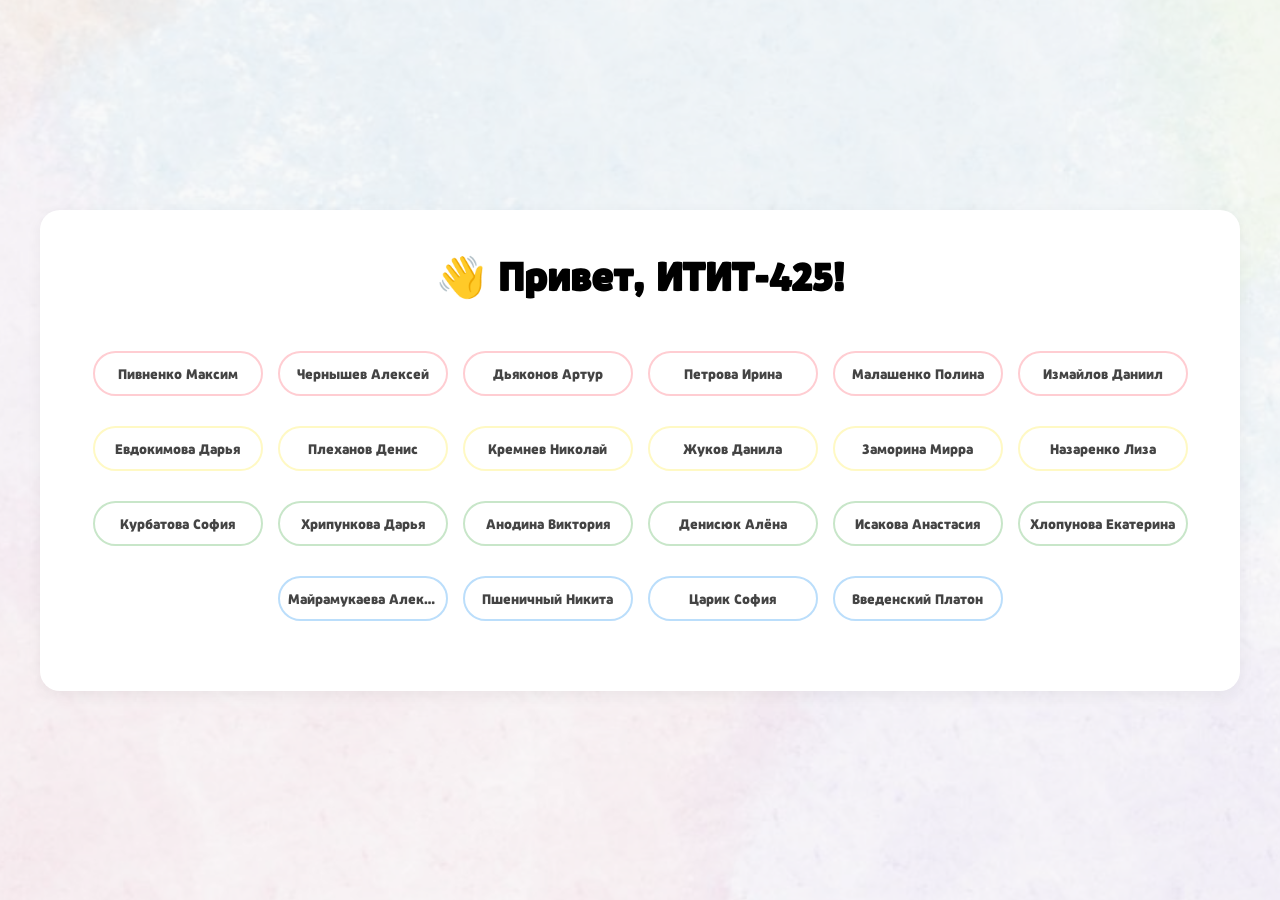
<file: index.html>
<!DOCTYPE html>
<html lang="ru">
<head>
	<title>Сайт группы ИТИТ-425</title>
	<meta charset="UTF-8">
	<meta name="viewport" content="width=device-width, initial-scale=1.0">
	<style>
		* {
			margin: 0;
			padding: 0;
			box-sizing: border-box;
		}

		@font-face {
			font-family: 'НашШрифт';
			src: url('font1.otf') format('truetype');
			font-weight: normal;
			font-style: normal;
			font-display: swap;
		}

		body {
			font-family: 'НашШрифт', 'Roboto', -apple-system, BlinkMacSystemFont, sans-serif;
			background: #f5f5f5;
			min-height: 100vh;
			display: flex;
			flex-direction: column;
			align-items: center;
			justify-content: center;
			padding: 20px;
		}
		body::before {
  			content: '';
  			position: fixed;
  			top: 0;
  			left: 0;
  			width: 100%;
  			height: 100%;
  			background-image: url('photo/fon.jpg');
  			background-size: cover;
  			background-position: center;
  			background-repeat: no-repeat;
  			transform: rotate(180deg) scale(1.1); 
  			opacity: 0.4; 
  			z-index: -1;
  			pointer-events: none;
		}

		.container {
			max-width: 1200px;
			width: 100%;
			background: white;
			padding: 40px 30px;
			border-radius: 20px;
			box-shadow: 0 5px 15px rgba(0,0,0,0.05);
			text-align: center;
		}

		h1 {
			color: #333;
			margin-bottom: 30px;
			font-size: 32px;
			font-weight: 500;
		}
		.greeting {
			margin-bottom: 50px;
			animation: fadeIn 1s ease;
			font-size: 40px;
  			font-weight: bold;
		}

		.wave {
			display: inline-block;
			animation: wave 2s infinite;
			font-size: 40px;
		}

		@keyframes wave {
			0%, 100% { transform: rotate(0deg); }
			25% { transform: rotate(15deg); }
			75% { transform: rotate(-10deg); }
		}

		@keyframes fadeIn {
			from { opacity: 0; transform: translateY(-20px); }
			to { opacity: 1; transform: translateY(0); }
		}


		/* Сетка для кнопок */
		.buttons-grid {
			display: flex;
			flex-wrap: wrap;
			justify-content: center;
			gap: 15px;
			margin: 20px 0 30px;
		}

		/* Стили для кнопок */
		.student-button {
			display: inline-block;
			width: 170px; 
			padding: 12px 8px;
			background: white;
			border: 2px solid #e0e0e0;
			border-radius: 30px;
			text-decoration: none;
			color: #444;
			font-size: 14px;
			text-align: center;
			transition: all 0.2s;
			white-space: nowrap;
			overflow: hidden;
			text-overflow: ellipsis; 
		}

		.student-button:hover {
			background: #f0f0f0;
			border-color: #ccc;
			transform: scale(1.02);
		}

		/* Раскраска для рядов (опционально) */
		.row-1 .student-button { border-color: #ffcdd2; }
		.row-2 .student-button { border-color: #fff9c4; }
		.row-3 .student-button { border-color: #c8e6c9; }
		.row-4 .student-button { border-color: #bbdefb; }

		.row-1 .student-button:hover { background: #ffebee; }
		.row-2 .student-button:hover { background: #fffde7; }
		.row-3 .student-button:hover { background: #e8f5e9; }
		.row-4 .student-button:hover { background: #e3f2fd; }

		/* Адаптивность */
		@media (max-width: 768px) {
			.student-button {
				width: 130px;
				font-size: 13px;
				padding: 10px 5px;
			}
		}

		@media (max-width: 600px) {
			.student-button {
				width: 100px;
				font-size: 12px;
				padding: 8px 4px;
			}
		}
	</style>
</head>
<body>
	<div class="container">
		<div class="greeting">
			<span class="wave">👋</span>
			<span>Привет, ИТИТ-425!</span>
		</div>

		<div class="buttons-grid row-1">
			<a href="pivnenko/pivnenko.html" class="student-button">Пивненко Максим</a>
			<a href="chernishev/chernishev.html" class="student-button">Чернышев Алексей</a>
			<a href="dyakonov/dyakonov.html" class="student-button">Дьяконов Артур</a>
			<a href="petrova/petrova.html" class="student-button">Петрова Ирина</a>
			<a href="malashenko/malashenko.html" class="student-button">Малашенко Полина</a>
			<a href="IZMAILOV/izmailov.html" class="student-button">Измайлов Даниил</a>
		</div>

		<div class="buttons-grid row-2">
			<a href="evdokimova/evdokimova.html" class="student-button">Евдокимова Дарья</a>
			<a href="plekhanov/pivnenko.html" class="student-button">Плеханов Денис</a>
			<a href="nikolay/nikolay.html" class="student-button">Кремнев Николай</a>
			<a href="Zhukov/zhukov (1).html" class="student-button">Жуков Данила</a>
			<a href="Zamorina/zamorina.html" class="student-button">Заморина Мирра</a>
			<a href="Nazarenko/Nazarenko.html" class="student-button">Назаренко Лиза</a>
		</div>

		<div class="buttons-grid row-3">
			<a href="kurbatova/kurbatova.html" class="student-button">Курбатова София</a>
			<a href="khripunkova/khripunkova.html" class="student-button">Хрипункова Дарья</a>
			<a href="anodina/anodina/anodina.html" class="student-button">Анодина Виктория</a>
			<a href="denisuk/denisuk.html" class="student-button">Денисюк Алёна</a>
			<a href="isakova/isakova.html" class="student-button">Исакова Анастасия</a>
			<a href="Hlopunova/pivnenko.html" class="student-button">Хлопунова Екатерина</a>
		</div>

		<div class="buttons-grid row-4">
			<a href="Mairamukayeva/Mairamukayeva.html" class="student-button">Майрамукаева Александра </a>
			<a href="pshenichnyj/pshenicnyj.html" class="student-button">Пшеничный Никита</a>
			<a href="tsarik/tsarik.html" class="student-button">Царик София</a>
			<a href="vvedenskiy/vvedenskiy.html" class="student-button">Введенский Платон</a>
		</div>
	</div>
</body>
</html>
</file>
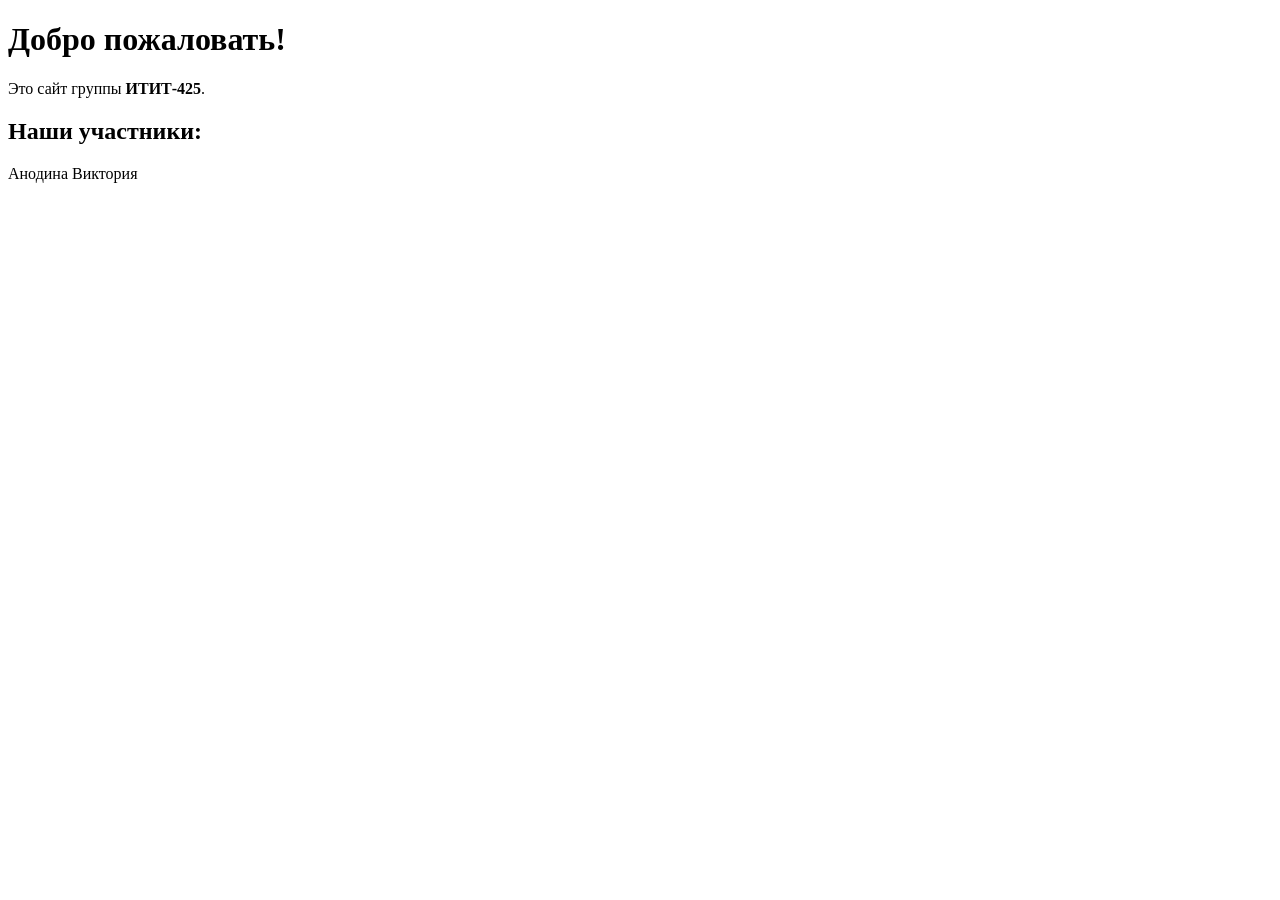
<file: anodina/index.html>
<!DOCTYPE html>
<html>
<head>
  <meta charset="UTF-8">
  <title>Сайт группы ИТИТ-425</title>
</head>
<body>
  <h1>Добро пожаловать!</h1>
  <p>Это сайт группы <strong>ИТИТ-425</strong>.</p>

  <h2>Наши участники:</h2>
  <a href="anodina/anodina.html" style="text-decoration: none; color: black;">Анодина Виктория</a>
</body>
</html>
</file>
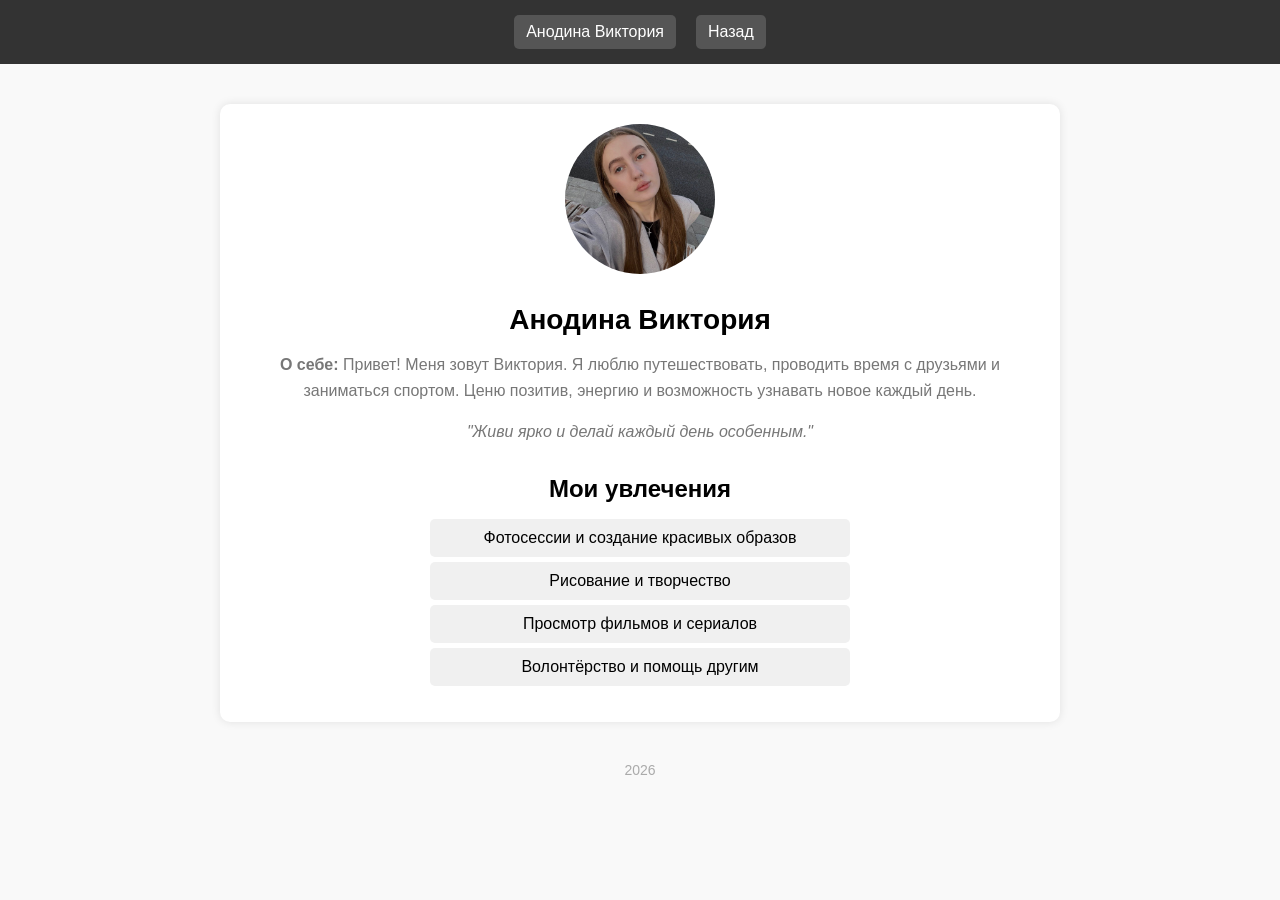
<file: anodina/anodina.html>
<html lang="ru">
<head>
  <meta charset="UTF-8">
  <meta name="viewport" content="width=device-width, initial-scale=1.0">
  <title>Страница о человеке — Анодина Виктория</title>
  <link rel="stylesheet" href="style.css">
</head>
<body>

<header>
  <a href="#">Анодина Виктория</a>
  <a href="../index.html">Назад</a>
</header>

<section class="profile">
  <img src="photo.jpg" alt="Фото Виктории">
  <h1>Анодина Виктория</h1>

  <p><strong>О себе:</strong> Привет! Меня зовут Виктория. Я люблю путешествовать, проводить время с друзьями и заниматься спортом. Ценю позитив, энергию и возможность узнавать новое каждый день.</p>
  <p><em>"Живи ярко и делай каждый день особенным."</em></p>

  <div class="hobbies">
    <h2>Мои увлечения</h2>
    <ul>
      <li>Фотосессии и создание красивых образов</li>
      <li>Рисование и творчество</li>
      <li>Просмотр фильмов и сериалов</li>
      <li>Волонтёрство и помощь другим</li>
    </ul>
  </div>
</section>

<footer>
  2026
</footer>

</body>
</html>
</file>
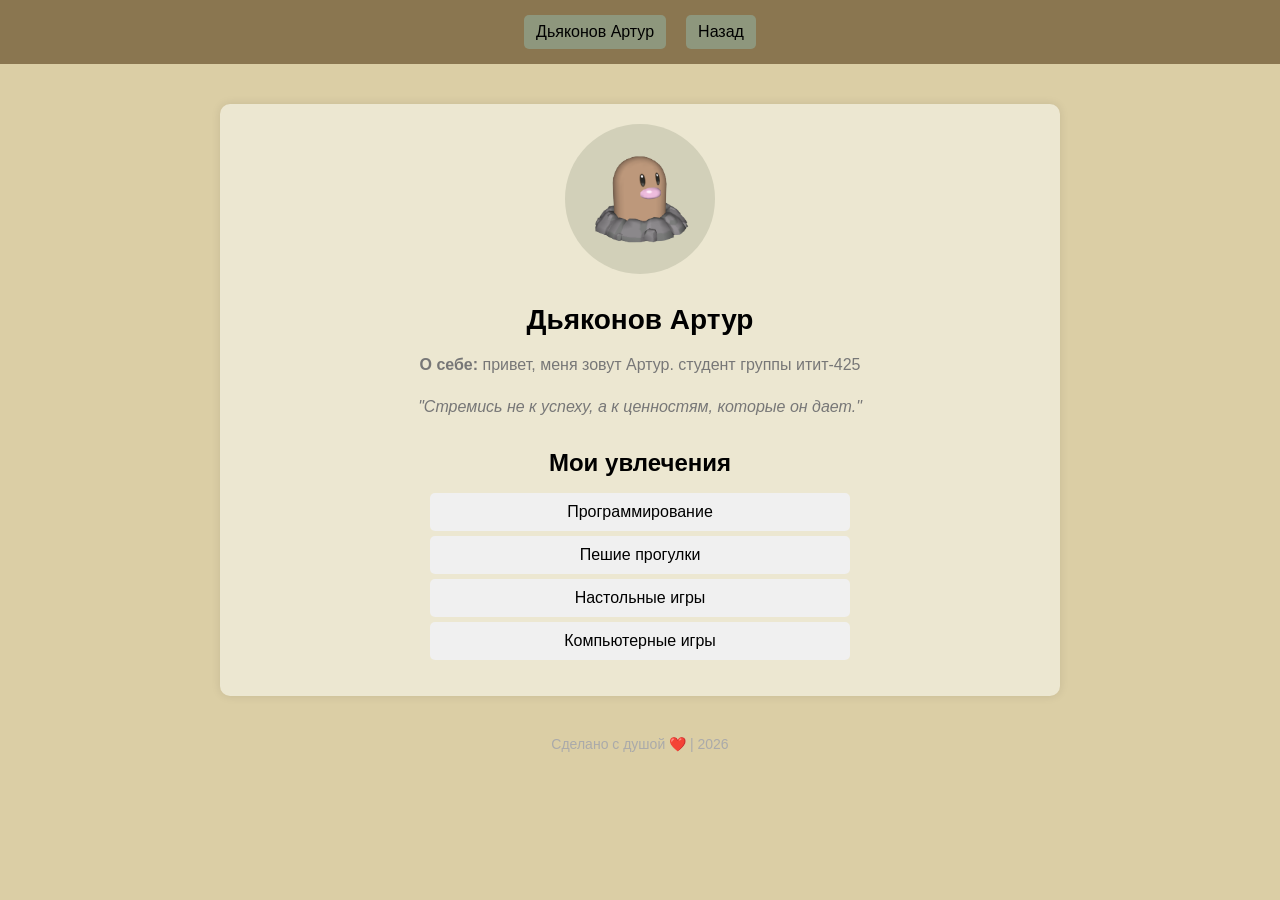
<file: dyakonov/dyakonov.html>
<html lang="ru">
<head>
  <meta charset="UTF-8">
  <meta name="viewport" content="width=device-width, initial-scale=1.0">
  <title>Страница о человеке</title>
  <link rel="stylesheet" href="style.css">
</head>
<body>

<header>
  <a href="#">Дьяконов Артур</a>
  <a href="../index.html">Назад</a>
</header>

<section class="profile">
  <img src="photo/Diglett.png" alt="Фото человека">
  <h1>Дьяконов Артур</h1>
  <p><strong>О себе:</strong> привет, меня зовут Артур. студент группы итит-425</p>
  <p><em>"Стремись не к успеху, а к ценностям, которые он дает."</em></p>

  <div class="hobbies">
    <h2>Мои увлечения</h2>
    <ul>
      <li>Программирование</li>
      <li>Пешие прогулки</li>
      <li>Настольные игры</li>
      <li>Компьютерные игры</li>
    </ul>
  </div>
</section>

<footer>
  Сделано с душой ❤️ | 2026
</footer>

</body>
</html>
</file>
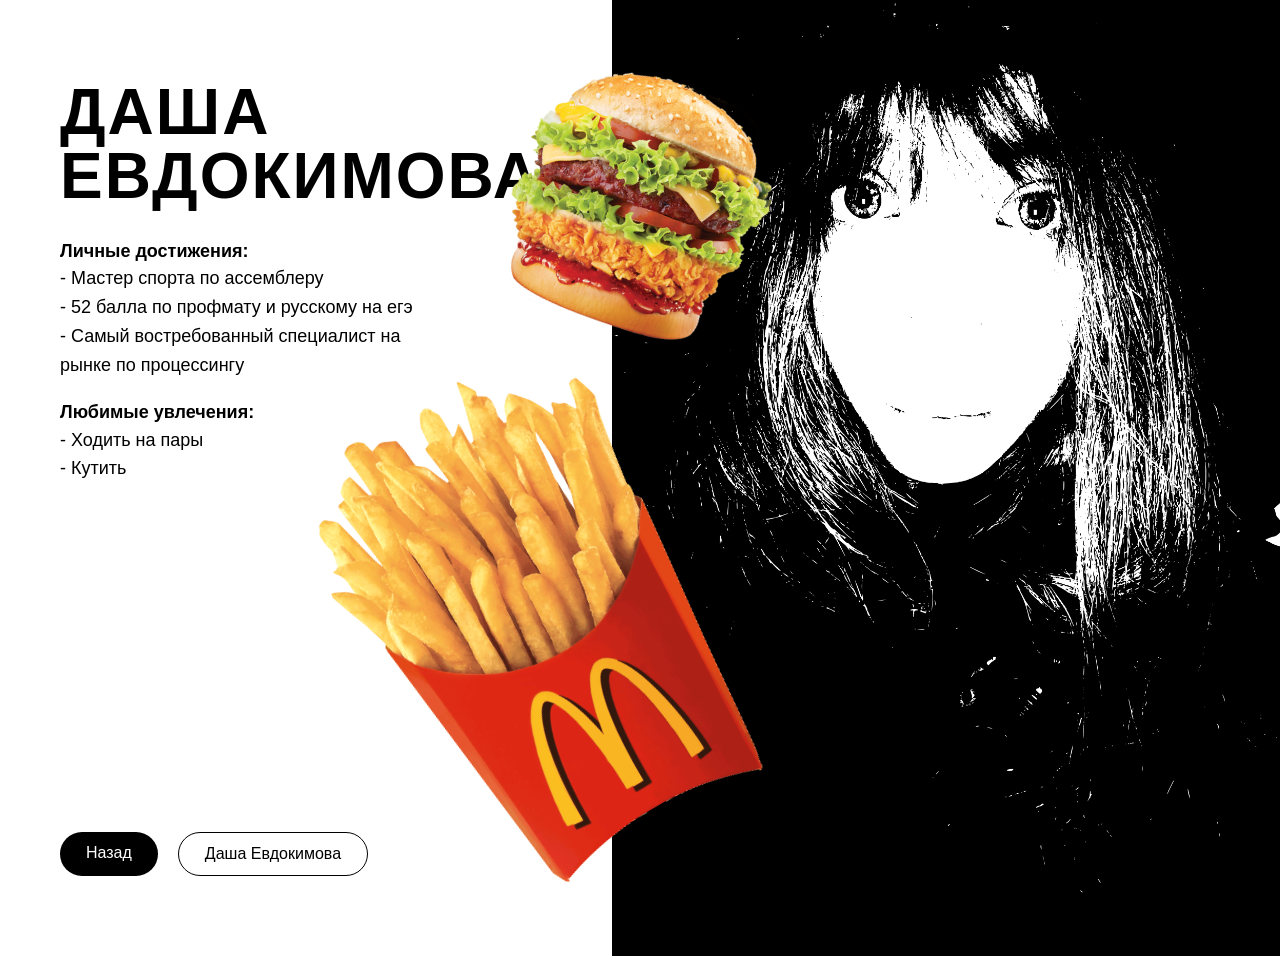
<file: evdokimova/evdokimova.html>
<!DOCTYPE html>
<html lang="ru">
<head>
    <meta charset="UTF-8">
    <title>Даша Евдокимова</title>
    <link rel="stylesheet" href="style.css">
</head>
<body>

<div class="page">

    
    <div class="left">
        <h1>
            ДАША<br>
            ЕВДОКИМОВА
        </h1>

        <p class="text">
            Личные достижения:<br>
        </p>

        <p class="text2">
            - Мастер спорта по ассемблеру<br>
            - 52 балла по профмату и русскому на егэ<br>
            - Самый востребованный специалист на<br>рынке по процессингу
        </p>

        <p class="text3">
            Любимые увлечения:<br>
        </p>

        <p class="text4">
            - Ходить на пары<br>
            - Кутить<br>
        </p>


        <div class="buttons">
            <a href="../index.html" class="btn back">Назад</a>
            <a href="#" class="btn outline">Даша Евдокимова</a>
        </div>
    </div>

    
    <div class="right">
        
        <img src="photo/Screenshot_5.png" alt="Фото Даши" class="main-photo">
    </div>

</div>
<img src="photo/free.png" alt="Наложение" class="overlay-image">
<img src="photo/burger.png" alt="Наложени" class="burger-image">
</body>
</html>
</file>
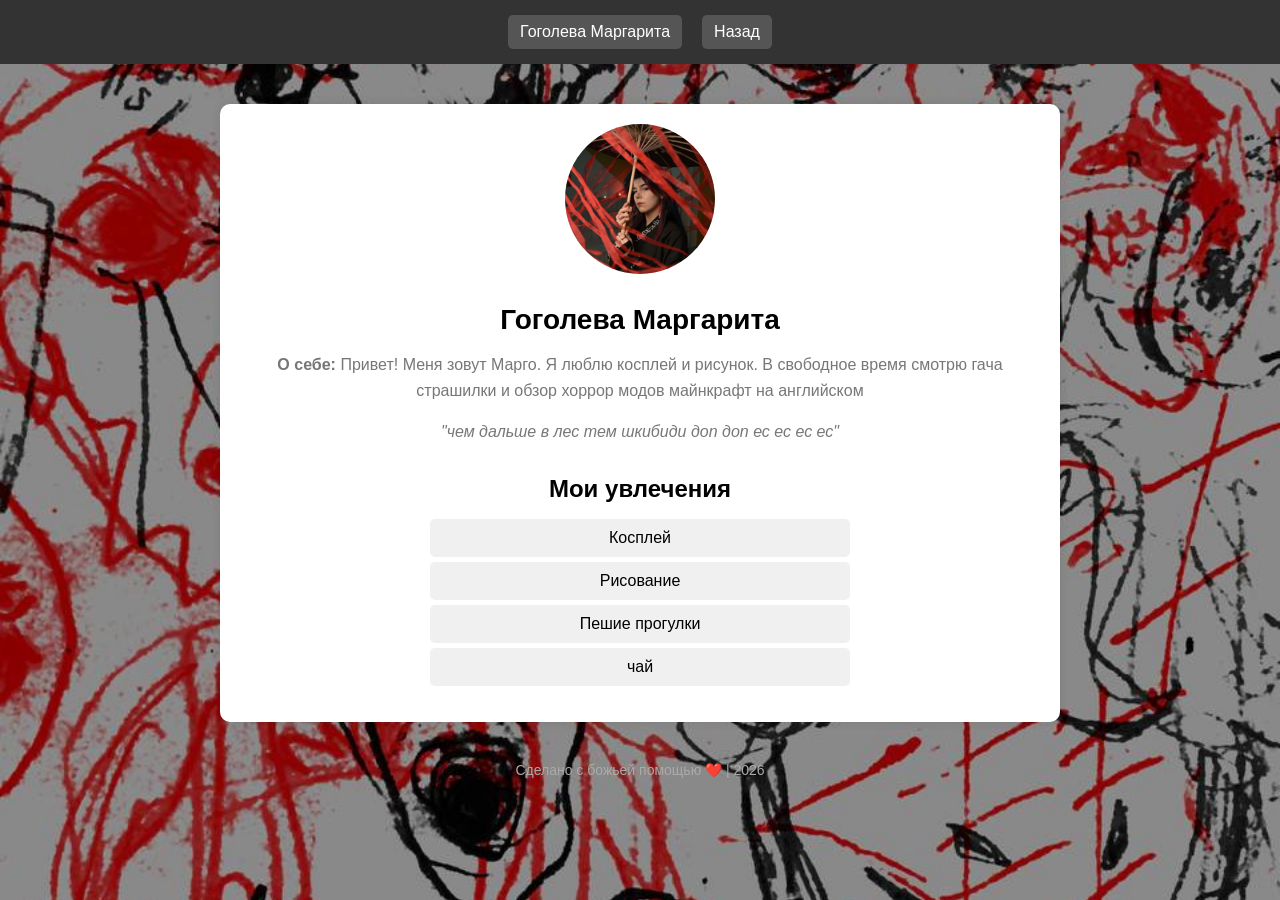
<file: gogoleva/tiktokanketa.html>
<html lang="ru">
<head>
  <meta charset="UTF-8">
  <meta name="viewport" content="width=device-width, initial-scale=1.0">
  <title>Страница о человеке</title>
  <link rel="stylesheet" href="./anketaC.css">
</head>
<body>

<header>
  <a href="#">Гоголева Маргарита</a>
  <a href="./index.html">Назад</a>
</header>

<section class="profile">
  <img src="profpic.jpg" alt="Фото человека">
  <h1>Гоголева Маргарита</h1>
  <p><strong>О себе:</strong> Привет! Меня зовут Марго. Я люблю косплей и рисунок. В свободное время смотрю гача страшилки и обзор хоррор модов майнкрафт на английском</p>
  <p><em>"чем дальше в лес тем шкибиди доп доп ес ес ес ес"</em></p>

  <div class="hobbies">
    <h2>Мои увлечения</h2>
    <ul>
      <li>Косплей</li>
      <li>Рисование</li>
      <li>Пешие прогулки</li>
      <li>чай</li>
    </ul>
  </div>
</section>

<footer>
  Сделано с божьей помощью ❤️ | 2026
</footer>

</body>
</html>
</file>
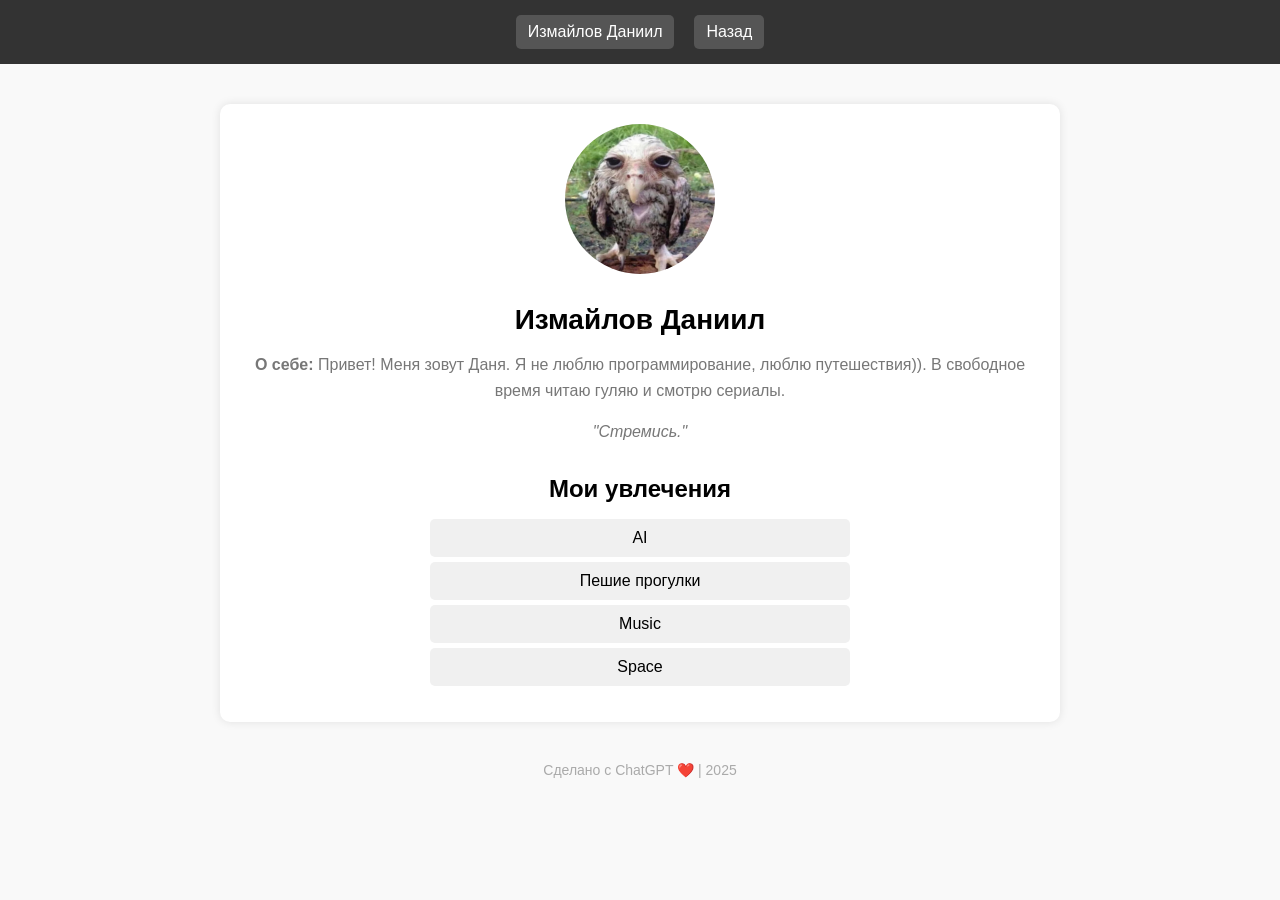
<file: IZMAILOV/izmailov.html>
<html lang="ru">
<head>
  <meta charset="UTF-8">
  <meta name="viewport" content="width=device-width, initial-scale=1.0">
  <title>Страница о человеке</title>
  <link rel="stylesheet" href="style.css">
</head>
<body>

<header>
  <a href="#">Измайлов Даниил</a>
  <a href="../index.html">Назад</a>
</header>

<section class="profile">
  <img src="photo/picture.jpg" alt="Фото человека">
  <h1>Измайлов Даниил</h1>
  <p><strong>О себе:</strong> Привет! Меня зовут Даня. Я не люблю программирование, люблю путешествия)). В свободное время читаю гуляю и смотрю сериалы.</p>
  <p><em>"Стремись."</em></p>

  <div class="hobbies">
    <h2>Мои увлечения</h2>
    <ul>
      <li>AI</li>
      <li>Пешие прогулки</li>
      <li>Music</li>
      <li>Space</li>
    </ul>
  </div>
</section>

<footer>
  Сделано с ChatGPT ❤️ | 2025
</footer>

</body>
</html>
</file>
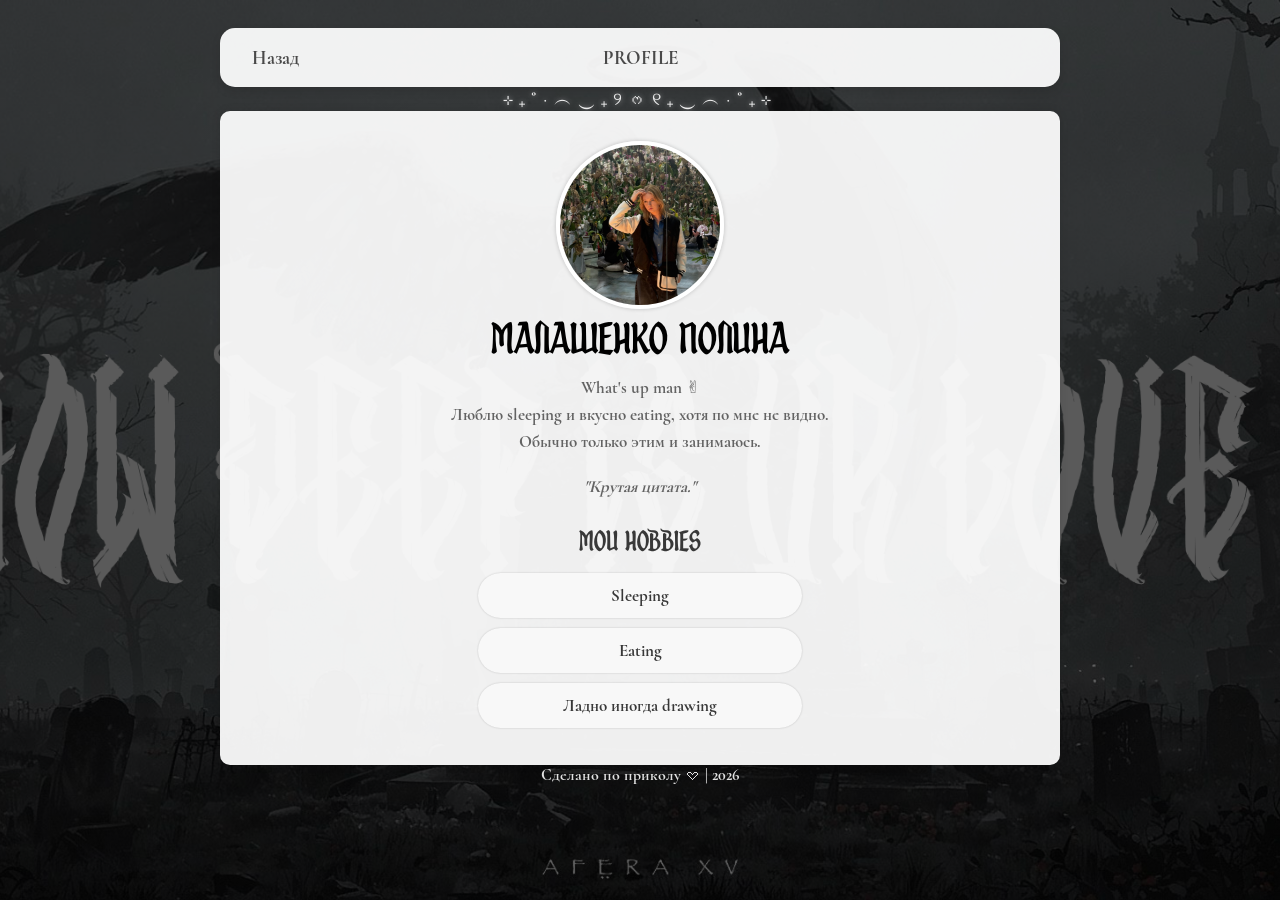
<file: malashenko/malashenko.html>
<html lang="ru">
<head>
  <meta charset="UTF-8">
  <meta name="viewport" content="width=device-width, initial-scale=1.0">
  <title>Страница о человеке</title>
  <link rel="stylesheet" href="style.css">
</head>
<body>

<header>
  <a href="#">PROFILE</a>
  <a href="../index.html">Назад</a>
</header>

<div class="line">⊹₊˚‧︵‿₊୨ᰔ୧₊‿︵‧˚₊⊹</div>

<section class="profile">
  <img src="photo/polina.jpg" alt="Фото человека">
  <h1 class="profile-name">Малашенко Полина</h1>
  <p> What's up man ✌︎︎ <br>Люблю sleeping и вкусно eating, хотя по мне не видно. <br> Обычно только этим и занимаюсь.</p>
  <p><em>"Крутая цитата."</em></p>

  <div class="hobbies">
    <h2>Мои HOBBIES</h2>
    <ul>
      <li>Sleeping</li>
      <li>Eating</li>
      <li>Ладно иногда drawing</li>
    </ul>
  </div>
</section>

<footer>
  Сделано по приколу 𖹭 | 2026
</footer>

</body>
</html>
</file>
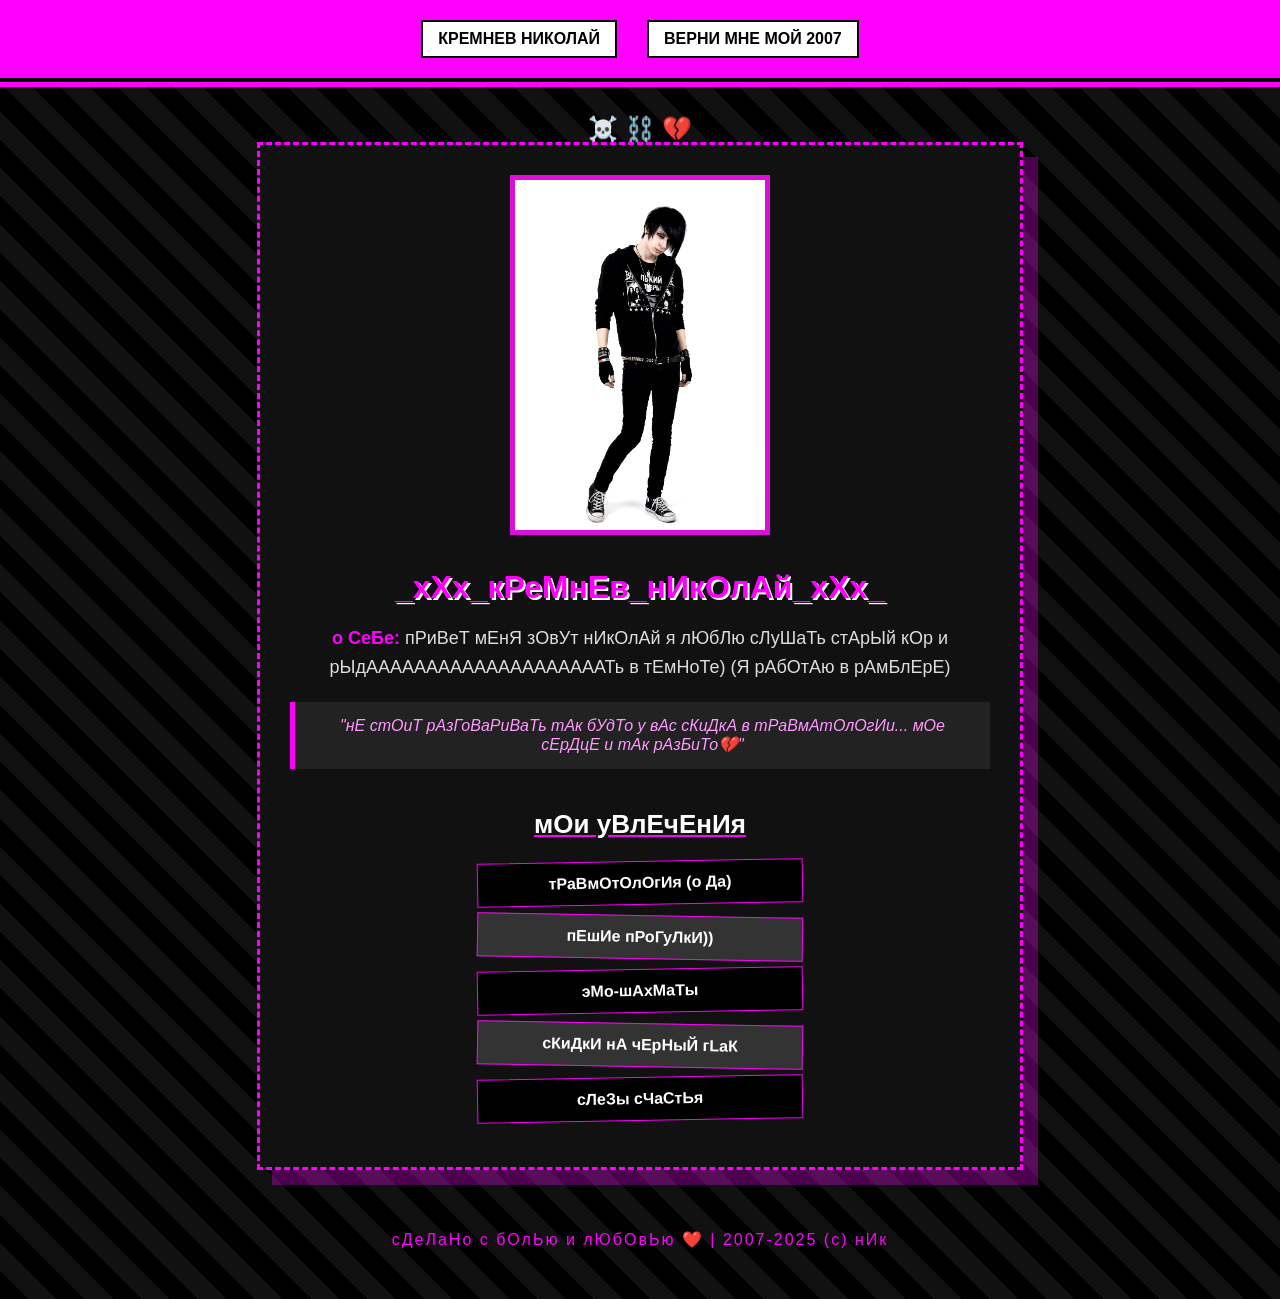
<file: nikolay/nikolay.html>
<!DOCTYPE html>
<html lang="ru">
<head>
  <meta charset="UTF-8">
  <meta name="viewport" content="width=device-width, initial-scale=1.0">
  <title>_xXx_Страничка_Николая_xXx_</title>
  <style>
    body {
      font-family: "Comic Sans MS", "Arial", sans-serif;
      margin: 0;
      padding: 0;
      background-color: #000;
      background-image: repeating-linear-gradient(45deg, #000 0, #000 20px, #111 20px, #111 40px);
      color: #fff;
    }

    header {
      background-color: #ff00ff;
      padding: 15px;
      display: flex;
      justify-content: center;
      flex-wrap: wrap;
      border-bottom: 4px solid #000;
      box-shadow: 0 5px 0 #ff00ff;
    }

    header a {
      color: #000;
      text-decoration: none;
      font-weight: bold;
      margin: 5px 15px;
      padding: 8px 15px;
      background-color: #fff;
      border: 2px solid #000;
      transition: all 0.2s;
      text-transform: uppercase;
    }

    header a:hover {
      background-color: #000;
      color: #ff00ff;
      transform: scale(1.1) rotate(-2deg);
    }

    .profile {
      max-width: 700px;
      margin: 60px auto;
      background: #111;
      padding: 30px;
      border: 3px dashed #ff00ff;
      box-shadow: 15px 15px 0 rgba(255, 0, 255, 0.3);
      text-align: center;
      position: relative;
    }

    .profile::before {
      content: "☠️ ⛓️ 💔";
      position: absolute;
      top: -30px;
      left: 50%;
      transform: translateX(-50%);
      font-size: 24px;
    }

    .profile img {
      width: 250px;
      height: 350px;
      object-fit: cover;
      border: 5px solid #ff00ff;
      margin-bottom: 20px;
      filter: contrast(1.2) grayscale(0.2);
    }

    .profile h1 {
      margin: 10px 0;
      font-size: 32px;
      color: #ff00ff;
      text-shadow: 2px 2px #fff;
    }

    .profile p {
      color: #ddd;
      line-height: 1.6;
      font-size: 18px;
    }

    .profile p strong {
      color: #ff00ff;
    }

    .quote {
      font-style: italic;
      background: #222;
      padding: 15px;
      border-left: 5px solid #ff00ff;
      margin: 20px 0;
      color: #ff99ff;
    }

    .hobbies {
      margin-top: 40px;
      background: url('https://www.transparenttextures.com/patterns/carbon-fibre.png');
    }

    .hobbies h2 {
      font-size: 26px;
      color: #fff;
      text-decoration: underline;
      text-decoration-color: #ff00ff;
    }

    .hobbies ul {
      list-style: none;
      padding: 0;
    }

    .hobbies ul li {
      background-color: #333;
      margin: 10px auto;
      padding: 12px;
      max-width: 300px;
      border: 1px solid #ff00ff;
      color: #fff;
      font-weight: bold;
    }

    .hobbies ul li:nth-child(odd) {
      transform: rotate(-1deg);
      background: #000;
    }

    .hobbies ul li:nth-child(even) {
      transform: rotate(1deg);
    }

    footer {
      text-align: center;
      margin: 50px 0;
      color: #ff00ff;
      font-size: 16px;
      letter-spacing: 2px;
    }

    .zabor {
      text-transform: none;
    }
  </style>
</head>
<body>

<header>
  <a href="#">кРеМнЕв нИкОлАй</a>
  <a href="#">вЕрНи мНе мОй 2007</a>
</header>

<section class="profile">
  <img src="photo/photosession.png" alt="эМо_бОй_нИкОлАй">
  
  <h1>_xXx_кРеМнЕв_нИкОлАй_xXx_</h1>
  
  <p><strong>о СеБе:</strong> пРиВеТ мЕнЯ зОвУт нИкОлАй я лЮбЛю сЛуШаТь стАрЫй кОр и рЫдААААААААААААААААААААТь в тЕмНоТе) (Я рАбОтАю в рАмБлЕрЕ)</p>
  
  <div class="quote">
    "нЕ стОиТ рАзГоВаРиВаТь тАк бУдТо у вАс сКиДкА в тРаВмАтОлОгИи... мОе сЕрДцЕ и тАк рАзБиТо💔"
  </div>

  <div class="hobbies">
    <h2>мОи уВлЕчЕнИя</h2>
    <ul>
      <li>тРаВмОтОлОгИя (о Да)</li>
      <li>пЕшИе пРоГуЛкИ))</li>
      <li>эМо-шАхМаТы</li>
      <li>сКиДкИ нА чЕрНыЙ гLаК</li>
	    <li>сЛеЗы сЧаСтЬя</li>
    </ul>
  </div>
</section>

<footer>
  сДеЛаНо с бОлЬю и лЮбОвЬю ❤️ | 2007-2025 (с) нИк
</footer>

</body>
</html>
</file>
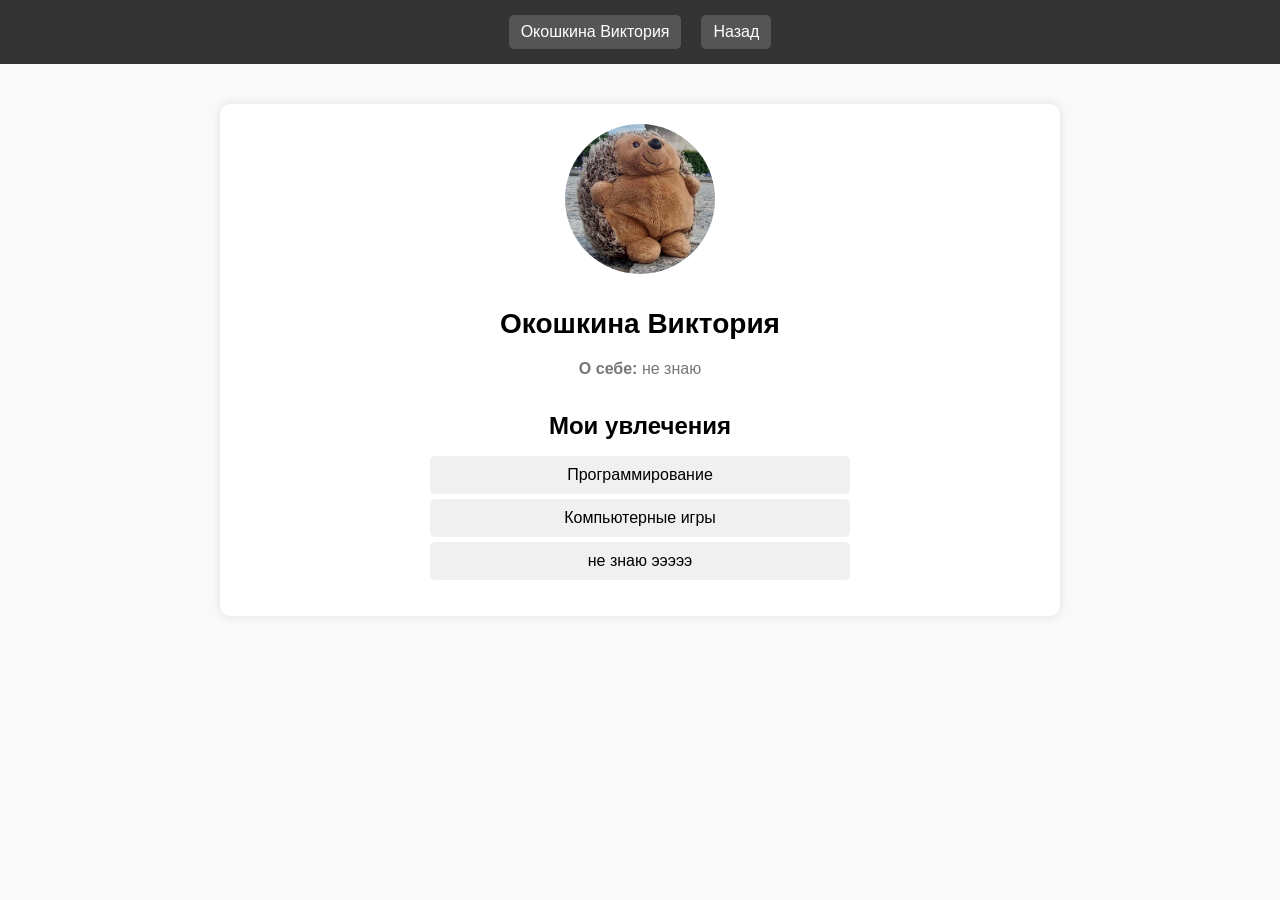
<file: Okosh/vika.html>
<!DOCTYPE html>
<html lang="ru">
<head>
  <meta charset="UTF-8">
  <meta name="viewport" content="width=device-width, initial-scale=1.0">
  <title>Страница обо мне</title>
  <!-- Стили подключаются автоматически из файла style.css -->
  <link rel="stylesheet" href="style.css">
</head>
<body>

<header>
  <!-- ВАШЕ ИМЯ И ФАМИЛИЯ -->
  <a href="#">Окошкина Виктория</a>
  <!-- Ссылка на главную страницу (index.html) -->
  <a href="index.html">Назад</a>
</header>

<section class="profile">
  <!-- ВАША ФОТОГРАФИЯ: фото с именем myfoto.jpg в папке photo -->
  <img src="myfoto.jpg" alt="Моё фото">

  <!-- ВАШЕ ИМЯ -->
  <h1>Окошкина Виктория</h1>

  <!-- РАССКАЗ О СЕБЕ -->
  <p><strong>О себе:</strong> не знаю </p>

  <div class="hobbies">
    <h2>Мои увлечения</h2>
    <!-- ВАШИ УВЛЕЧЕНИЯ -->
    <ul>
      <li>Программирование</li>
      <li>Компьютерные игры</li>
      <li>не знаю эээээ</li>
    </ul>
  </div>
</section>

<footer>
</footer>

</body>
</html>
</file>
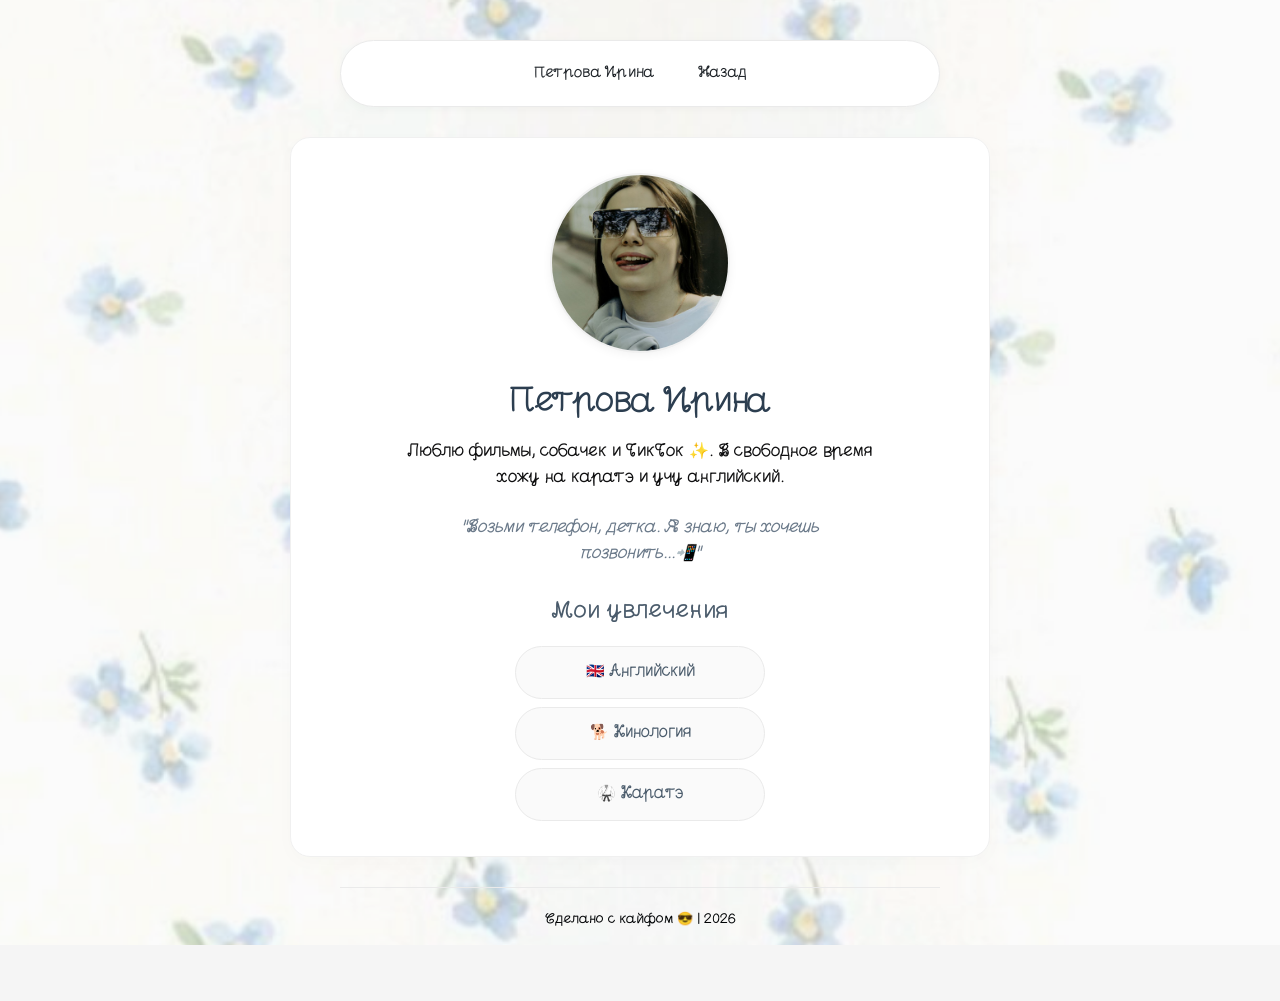
<file: petrova/petrova.html>
<html lang="ru">
<head>
  <meta charset="UTF-8">
  <meta name="viewport" content="width=device-width, initial-scale=1.0">
  <title>Страница о человеке</title>
  <link rel="stylesheet" href="style.css">
  <style>
    /* Компактная серая плашка */
    .timer-box {
      background: #eef2f5;
      padding: 10px 20px;
      border-radius: 28px;
      margin: 20px auto;
      max-width: 280px;
      text-align: center;
      box-shadow: 0 8px 20px rgba(0,0,0,0.05);
      border: 1px solid #e2e8f0;
      transition: all 0.3s ease;
    }
    
    @keyframes floatUp {
      0% { transform: translateY(0) scale(1); opacity: 1; }
      100% { transform: translateY(-100px) scale(1.2); opacity: 0; }
    }
    
    /* Цитата без овала */
    .Quote {
      margin: 20px auto;
      max-width: 450px;
      text-align: center;
    }
    
    .Quote p {
      margin: 0;
      font-style: italic;
      color: #6b7a8a;
    }
  </style>
</head>
<body>

<header>
  <a href="#">Петрова Ирина</a>
  <a href="../index.html">Назад</a>
</header>

<section class="profile">
  <img src="photo/petrova.jpg" alt="Фото человека">
  <h1>Петрова Ирина</h1>
  <p><strong>Люблю фильмы, собачек и ТикТок ✨. В свободное время хожу на каратэ и учу английский.</strong></p>
  
  <div class="Quote">  
    <p><em>"Возьми телефон, детка. Я знаю, ты хочешь позвонить...📲"</em></p>
  </div>

  <div class="hobbies">
    <h2>Мои увлечения</h2>
    <ul>
      <li>🇬🇧 Английский</li>
      <li>🐕 Кинология</li>
      <li>🥋 Каратэ</li>
    </ul>
  </div>
</section>

<footer>
  Сделано с кайфом 😎 | 2026
</footer>

</script>

</body>
</html>
</file>
<file: anodina/style.css>
body {
  font-family: Arial, sans-serif;
  margin: 0;
  padding: 0;
  background-color: #f9f9f9;
}

header {
  background-color: #333;
  padding: 10px;
  display: flex;
  justify-content: center;
  flex-wrap: wrap;
}

header a {
  color: white;
  text-decoration: none;
  margin: 5px 10px;
  padding: 8px 12px;
  background-color: #555;
  border-radius: 5px;
  transition: background-color 0.3s;
}

header a:hover {
  background-color: #777;
}

.profile {
  max-width: 800px;
  margin: 40px auto;
  background: white;
  padding: 20px;
  box-shadow: 0 0 10px rgba(0,0,0,0.1);
  border-radius: 10px;
  text-align: center;
}

.profile img {
  width: 150px;
  height: 150px;
  object-fit: cover;
  border-radius: 50%;
  margin-bottom: 20px;
}

.profile h1 {
  margin: 10px 0;
  font-size: 28px;
}

.profile p {
  color: #777;
  line-height: 1.6;
}

.hobbies {
  margin-top: 30px;
}

.hobbies h2 {
  font-size: 24px;
  margin-bottom: 15px;
}

.hobbies ul {
  list-style: none;
  padding: 0;
}

.hobbies ul li {
  background-color: #f0f0f0;
  margin: 5px auto;
  padding: 10px;
  max-width: 400px;
  border-radius: 5px;
}

footer {
  text-align: center;
  margin: 40px 0;
  color: #aaa;
  font-size: 14px;
}
</file>
<file: dyakonov/style.css>
body {
  font-family: Arial, sans-serif;
  margin: 0;
  padding: 0;
  background-color: #DBCEA5;
}

header {
  background-color: #8A7650;
  padding: 10px;
  display: flex;
  justify-content: center;
  flex-wrap: wrap;
}

header a {
  color: black;
  text-decoration: none;
  margin: 5px 10px;
  padding: 8px 12px;
  background-color: #8E977D;
  border-radius: 5px;
  transition: background-color 0.3s;
}

header a:hover {
  background-color: #ECE7D1;
}

.profile {
  max-width: 800px;
  margin: 40px auto;
  background: #ECE7D1;
  padding: 20px;
  box-shadow: 0 0 10px rgba(0,0,0,0.1);
  border-radius: 10px;
  text-align: center;
}

.profile img {
  width: 150px;
  height: 150px;
  object-fit: cover;
  border-radius: 50%;
  margin-bottom: 20px;
}

.profile h1 {
  margin: 10px 0;
  font-size: 28px;
}

.profile p {
  color: #777;
  line-height: 1.6;
}

.hobbies {
  margin-top: 30px;
}

.hobbies h2 {
  font-size: 24px;
  margin-bottom: 15px;
}

.hobbies ul {
  list-style: none;
  padding: 0;
}

.hobbies ul li {
  background-color: #f0f0f0;
  margin: 5px auto;
  padding: 10px;
  max-width: 400px;
  border-radius: 5px;
}

footer {
  text-align: center;
  margin: 40px 0;
  color: #aaa;
  font-size: 14px;
}
</file>
<file: evdokimova/style.css>
* {
    margin: 0;
    padding: 0;
    box-sizing: border-box;
}

body {
    font-family: Arial, Helvetica, sans-serif;
    background: #ffffff;
}

.page {
    display: flex;
    min-height: 100vh;
    position: relative; 
}


.left {
    width: 50%;
    padding: 80px 60px;
    background: #ffffff;
    display: flex;
    flex-direction: column;
    justify-content: space-between;
}

.left h1 {
    font-size: 64px;
    font-weight: 900;
    line-height: 1;
    letter-spacing: 2px;
    color: #000000
}

.text {
    margin-top: -280px;
    max-width: 550px;
    font-size: 18px;
    line-height: 1.6;
    color: #000000;
    font-weight: bold;
}

.text2 {
    margin-top: -310px;
    max-width: 550px;
    font-size: 18px;
    line-height: 1.6;
    color: #000000;
}

.text3 {
    margin-top: -290px;
    max-width: 550px;
    font-size: 18px;
    line-height: 1.6;
    color: #000000;
    font-weight: bold;
}

.text4 {
    margin-top: -310px;
    max-width: 550px;
    font-size: 18px;
    line-height: 1.6;
    color: #000000;
}

.buttons {
    margin-top: 40px;
    display: flex;
    gap: 20px;
}

.btn {
    text-decoration: none;
    padding: 12px 26px;
    border-radius: 30px;
    font-size: 16px;
    transition: 0.3s;
}


.back {
    background: #000;
    color: #fff;
}

.back:hover {
    background: #d62828; 
}

.outline {
    border: 1px solid #000;
    color: #000;
    background: transparent;
}


.right {
    width: 50%;
    background: #ffffff;
    display: flex;
    align-items: center;
    justify-content: center;
}

.right img {
    width: 770px;  
    height: 956px;
    object-fit: cover;
}

.overlay-image {
    position: absolute;
    left: 42%;
    bottom: 0;
    transform: translateX(-50%) rotate(-30deg);
    width: 400px;
    z-index: 10;
    pointer-events: none;
}

.burger-image {
    position: absolute;
    left: 50%;
    top: 0;
    transform: translateX(-50%) rotate(20deg);
    width: 400px;
    z-index: 10;
    pointer-events: none;
}
</file>
<file: gogoleva/anketaC.css>
body {
  font-family: Arial, sans-serif;
  margin: 0;
  padding: 0;
  background-image: url('background.jpg'); 
  background-size: cover;
  background-position: center;
  background-attachment: fixed;
  background-repeat: no-repeat;
}

header {
  background-color: #333;
  padding: 10px;
  display: flex;
  justify-content: center;
  flex-wrap: wrap;
}

header a {
  color: white;
  text-decoration: none;
  margin: 5px 10px;
  padding: 8px 12px;
  background-color: #555;
  border-radius: 5px;
  transition: background-color 0.3s;
}

header a:hover {
  background-color: #777;
}

.profile {
  max-width: 800px;
  margin: 40px auto;
  background: white;
  padding: 20px;
  box-shadow: 0 0 10px rgba(0,0,0,0.1);
  border-radius: 10px;
  text-align: center;
}

.profile img {
  width: 150px;
  height: 150px;
  object-fit: cover;
  border-radius: 50%;
  margin-bottom: 20px;
}

.profile h1 {
  margin: 10px 0;
  font-size: 28px;
}

.profile p {
  color: #777;
  line-height: 1.6;
}

.hobbies {
  margin-top: 30px;
}

.hobbies h2 {
  font-size: 24px;
  margin-bottom: 15px;
}

.hobbies ul {
  list-style: none;
  padding: 0;
}

.hobbies ul li {
  background-color: #f0f0f0;
  margin: 5px auto;
  padding: 10px;
  max-width: 400px;
  border-radius: 5px;
}

footer {
  text-align: center;
  margin: 40px 0;
  color: #aaa;
  font-size: 14px;
}
</file>
<file: IZMAILOV/style.css>
body {
  font-family: Arial, sans-serif;
  margin: 0;
  padding: 0;
  background-color: #f9f9f9;
}

header {
  background-color: #333;
  padding: 10px;
  display: flex;
  justify-content: center;
  flex-wrap: wrap;
}

header a {
  color: white;
  text-decoration: none;
  margin: 5px 10px;
  padding: 8px 12px;
  background-color: #555;
  border-radius: 5px;
  transition: background-color 0.3s;
}

header a:hover {
  background-color: #777;
}

.profile {
  max-width: 800px;
  margin: 40px auto;
  background: white;
  padding: 20px;
  box-shadow: 0 0 10px rgba(0,0,0,0.1);
  border-radius: 10px;
  text-align: center;
}

.profile img {
  width: 150px;
  height: 150px;
  object-fit: cover;
  border-radius: 50%;
  margin-bottom: 20px;
}

.profile h1 {
  margin: 10px 0;
  font-size: 28px;
}

.profile p {
  color: #777;
  line-height: 1.6;
}

.hobbies {
  margin-top: 30px;
}

.hobbies h2 {
  font-size: 24px;
  margin-bottom: 15px;
}

.hobbies ul {
  list-style: none;
  padding: 0;
}

.hobbies ul li {
  background-color: #f0f0f0;
  margin: 5px auto;
  padding: 10px;
  max-width: 400px;
  border-radius: 5px;
}

footer {
  text-align: center;
  margin: 40px 0;
  color: #aaa;
  font-size: 14px;
}
</file>
<file: malashenko/style.css>
@font-face {
    font-family: 'Stieglitz SP';
    src: url('fonts/StieglitzSP-Bold\ 2.otf') format('opentype');
    font-weight: normal;
    font-style: normal;
}

@font-face {
    font-family: 'Cormorant';
    src: url('fonts/Cormorant-Bold.ttf') format('opentype');
    font-weight: normal;
    font-style: normal;
}

body {
  background-image: linear-gradient(rgba(0, 0, 0, 0.6), rgba(0, 0, 0, 0.6)), url('photo/background.png');
  background-size: cover;
  background-position: center;
  background-repeat: no-repeat;
  background-attachment: fixed;
  font-size: 17px;
  font-family: 'Cormorant';
  margin: 0;
  padding: 0;
}

header {
  background: rgba(255, 255, 255, 0.935);
  padding: 10px 20px;
  display: flex;
  align-items: center;
  border-radius: 15px;
  margin: 28px auto -20px auto;
  width: 90%;
  max-width: 800px;
  box-shadow: 0 4px 10px rgba(0,0,0,0.1);
  position: relative;
 
}

.line {
  text-align: center;
  color: rgba(255, 255, 255, 0.9);
  font-size: 18px;
  letter-spacing: 6px;  
  margin: 20px auto -10px auto;
  text-shadow: 0 0 5px rgba(255,255,255,0.5);  
}


header a {
  color: rgb(73, 73, 73);
  text-decoration: none;
  font-size: 19px;
  padding: 8px 12px;
  background: rgba(255, 255, 255, 0);
  border-radius: 20px;
  transition: background-color 0.3s;
}

header a:hover {
  background-color: #d8d8d85e;
}

header a:last-child {
  margin-right: auto;
}

header a:first-child {
  position: absolute;
  left: 50%;
  transform: translateX(-50%);
  white-space: nowrap;
}

.profile {
  max-width: 800px;
  margin: 10px auto;
  background: rgba(255, 255, 255, 0.935);
  padding: 20px;
  box-shadow: 0 0 10px rgba(0,0,0,0.1);
  border-radius: 10px;
  text-align: center;
}

.profile img {
  width: 160px;
  height: 160px;
  object-fit: cover;
  object-position: 30% 50%;
  border-radius: 50%;
  margin-bottom: 2px;
  margin-top: 10px;
  border: 4px solid white;
  box-shadow: 0 0 4px rgba(0,0,0,0.2);
  transition: all 0.2s ease;
}

.profile img:hover {
  transform: scale(1.02);    
  box-shadow: 0 0 8px rgba(0,0,0,0.2);  
}

.profile-name {
  margin: 10px 0;
  font-size: 40px;
  font-family: 'Stieglitz SP';
  font-weight: normal;  
}

.profile p {
  color: #636363;
  line-height: 1.6;
  margin-top: 12px;
}

.hobbies {
  color: rgb(56, 56, 56);
  margin-top: 30px;
  
}

.hobbies h2 {
  font-size: 26px;
  margin-bottom: 15px;
  font-family: 'Stieglitz SP';
}

.hobbies ul {
  list-style: none;
  padding: 0;

}

.hobbies ul li {
  background-color: #f8f8f8;
  transition: background-color 0.3s;
  margin: 10px auto;
  padding: 12px;
  max-width: 300px;
  border-radius: 25px;
  box-shadow: 0 0 2px rgba(0,0,0,0.2);
}

.hobbies ul li:hover {
  background-color: #ececec;
}

footer {
  text-align: center;
  margin-top: -10px; 
  margin-bottom: 20px;
  color: #ffffffe0;
  font-size: 16px;
}
</file>
<file: Okosh/style.css>
body {
  font-family: Arial, sans-serif;
  margin: 0;
  padding: 0;
  background-color: #f9f9f9;
}

header {
  background-color: #333;
  padding: 10px;
  display: flex;
  justify-content: center;
  flex-wrap: wrap;
}

header a {
  color: white;
  text-decoration: none;
  margin: 5px 10px;
  padding: 8px 12px;
  background-color: #555;
  border-radius: 5px;
  transition: background-color 0.3s;
}

header a:hover {
  background-color: #777;
}

.profile {
  max-width: 800px;
  margin: 40px auto;
  background: white;
  padding: 20px;
  box-shadow: 0 0 10px rgba(0,0,0,0.1);
  border-radius: 10px;
  text-align: center;
}

.profile img {
  width: 150px;
  height: 150px;
  object-fit: cover;
  border-radius: 50%;
  margin-bottom: 20px;
}

.profile h1 {
  margin: 10px 0;
  font-size: 28px;
}

.profile p {
  color: #777;
  line-height: 1.6;
}

.hobbies {
  margin-top: 30px;
}

.hobbies h2 {
  font-size: 24px;
  margin-bottom: 15px;
}

.hobbies ul {
  list-style: none;
  padding: 0;
}

.hobbies ul li {
  background-color: #f0f0f0;
  margin: 5px auto;
  padding: 10px;
  max-width: 400px;
  border-radius: 5px;
}

footer {
  text-align: center;
  margin: 40px 0;
  color: #aaa;
  font-size: 14px;
}
</file>
<file: petrova/style.css>
@font-face {
  font-family: 'МойШрифт';
  src: url('zfont.ttf') format('truetype');
}

* {
  margin: 0;
  padding: 0;
  box-sizing: border-box;
  transition: all 0.2s ease;
}

body {
  font-family: 'МойШрифт', -apple-system, BlinkMacSystemFont, 'Segoe UI', sans-serif;
  background: #f5f5f5;
  min-height: 100vh;
  padding: 20px;
  color: #2c3e50;
  font-weight: 500;
  position: relative;
}

/* Фоновое изображение*/
body::before {
  content: '';
  position: fixed;
  top: 0;
  left: 0;
  width: 100%;
  height: 100%;
  background-image: url('photo/fon.jpg'); 
  background-size: cover;
  background-position: center;
  background-repeat: no-repeat;
  transform: rotate(180deg) scale(1.1); 
  opacity: 0.6; 
  z-index: -2;
  pointer-events: none;
}


/* Простой header */
header {
  background: white;
  padding: 12px;
  border-radius: 40px;
  margin: 20px auto;
  max-width: 600px;
  display: flex;
  justify-content: center;
  flex-wrap: wrap;
  gap: 8px;
  box-shadow: 0 2px 10px rgba(0,0,0,0.03);
  border: 1px solid #eaeaea;
  position: relative;
  z-index: 1;
}

header a {
  color: #1e2328;
  text-decoration: none;
  padding: 8px 18px;
  border-radius: 30px;
  background: transparent;
  font-weight: 700;
  font-size: 14px;
  letter-spacing: 0.3px;
}

header a:hover {
  background: #f0f0f0;
  color: #2c3e50;
  transform: none;
  box-shadow: none;
}

/* Профиль */
.profile {
  max-width: 700px;
  margin: 30px auto;
  background: white;
  padding: 35px;
  border-radius: 20px;
  box-shadow: 0 5px 20px rgba(0,0,0,0.02);
  text-align: center;
  border: 1px solid #f0f0f0;
  position: relative;
  z-index: 1;
}

.profile img {
  width: 180px;
  height: 180px;
  border-radius: 50%;
  object-fit: cover;
  border: 2px solid #f0f0f0;
  box-shadow: 0 2px 10px rgba(0,0,0,0.05);
  margin-bottom: 20px;
}

.profile img:hover {
  transform: scale(1.02);
  box-shadow: 0 5px 15px rgba(0,0,0,0.08);
}

.profile h1 {
  color: #2c3e50;
  font-size: 32px;
  font-weight: 700;
  margin-bottom: 8px;
  letter-spacing: -0.5px;
  background: none;
  -webkit-text-fill-color: #2c3e50;
}

.profile p {
  color: #0e0e0f;
  font-size: 16px;
  line-height: 1.6;
  max-width: 500px;
  margin: 0 auto 25px;
  font-weight: 700;
}

/* Хобби */
.hobbies {
  margin-top: 25px;
}

.hobbies h2 {
  font-size: 22px;
  font-weight: 700;
  color: #4a5b6b;
  margin-bottom: 15px;
  letter-spacing: 0.5px;
  background: none;
  -webkit-text-fill-color: #4a5b6b;
}

.hobbies ul {
  list-style: none;
  padding: 0;
  display: flex;
  flex-direction: column;
  gap: 8px;
  align-items: center;
}

.hobbies ul li {
  background: #fafafa;
  padding: 12px 25px;
  width: fit-content;
  min-width: 250px;
  border-radius: 40px;
  font-size: 15px;
  font-weight: 700;
  color: #4a5b6b;
  box-shadow: none;
  border: 1px solid #eaeaea;
  transition: all 0.2s;
}

.hobbies ul li:hover {
  background: #f0f0f0;
  color: #2c3e50;
  transform: none;
  box-shadow: none;
  border-color: #d0d0d0;
}

/* Футер */
footer {
  text-align: center;
  margin: 30px auto;
  color: #000305;
  font-size: 13px;
  max-width: 600px;
  padding: 20px;
  border-top: 1px solid #eaeaea;
  position: relative;
  z-index: 1;
  font-weight: 800;
}

/* Дополнительные элементы для минимализма */
.section-divider {
  width: 40px;
  height: 2px;
  background: #e0e0e0;
  margin: 20px auto;
}

.stat-item {
  display: inline-block;
  margin: 0 15px;
  text-align: center;
}

.stat-value {
  font-size: 20px;
  font-weight: 400;
  color: #2c3e50;
}

.stat-label {
  font-size: 12px;
  color: #8a9aa8;
  margin-top: 4px;
}

/* Адаптивность */
@media (max-width: 600px) {
  body {
    padding: 15px;
  }
  
  .profile {
    padding: 25px;
  }
  
  .profile h1 {
    font-size: 28px;
  }
  
  .hobbies ul li {
    min-width: 200px;
    font-size: 14px;
  }
}
</file>
